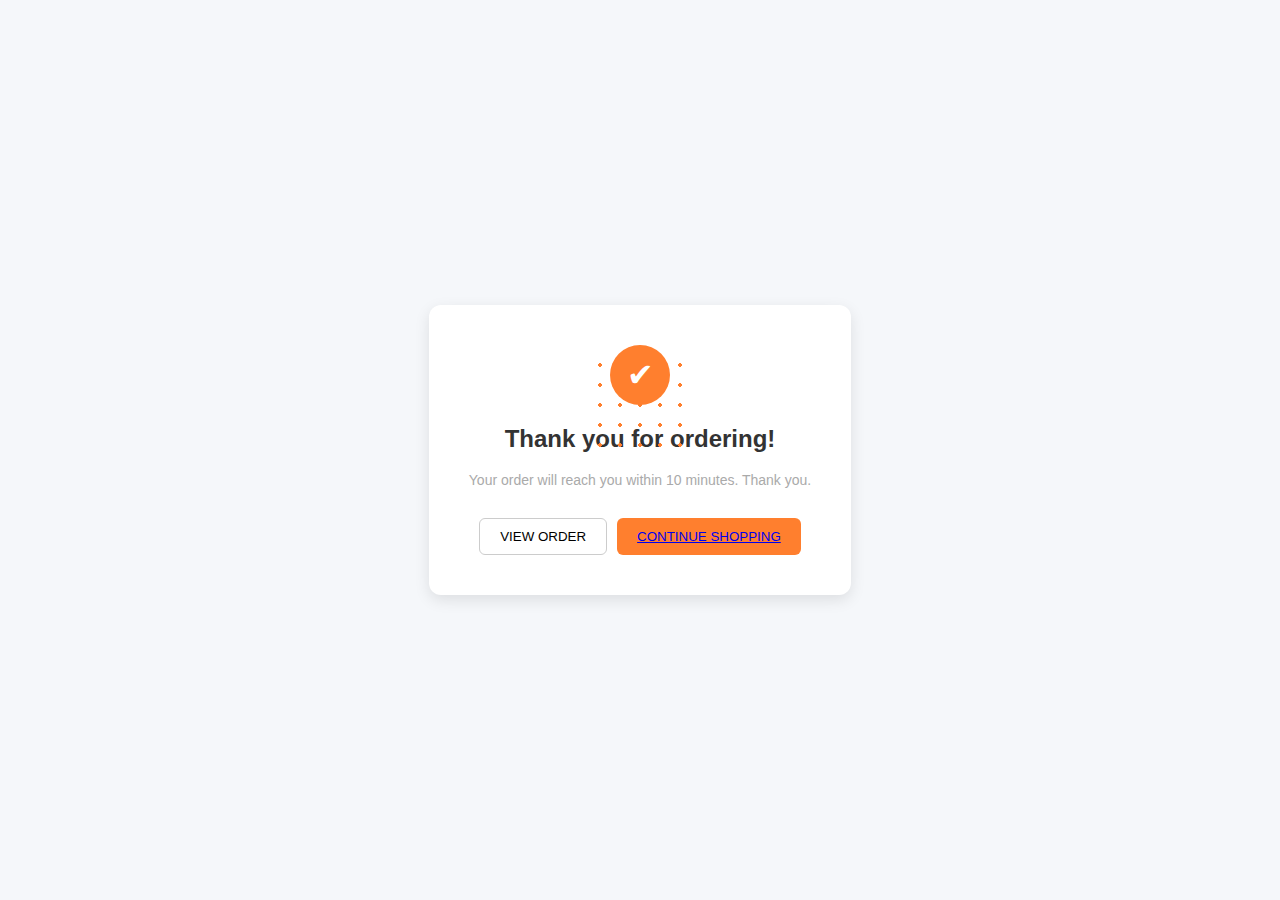
<file: Successful.html>
<!DOCTYPE html>
<html lang="en">
<head>
  <meta charset="UTF-8">
  <title>Order Confirmation</title>
  <link rel="stylesheet" href="style.css">
</head>
<style>
    body {
  margin: 0;
  padding: 0;
  background-color: #f5f7fa;
  font-family: 'Segoe UI', sans-serif;
  display: flex;
  justify-content: center;
  align-items: center;
  height: 100vh;
}

.card {
  background-color: #ffffff;
  border-radius: 12px;
  box-shadow: 0 5px 15px rgba(0,0,0,0.1);
  padding: 40px;
  text-align: center;
  max-width: 400px;
}

.checkmark-container {
  position: relative;
  margin-bottom: 20px;
}

.circle {
  background-color: #ff7f2e;
  color: white;
  width: 60px;
  height: 60px;
  border-radius: 50%;
  font-size: 32px;
  display: flex;
  justify-content: center;
  align-items: center;
  margin: 0 auto;
  position: relative;
  z-index: 2;
}

.dots {
  position: absolute;
  top: 10px;
  left: 50%;
  transform: translateX(-50%);
  width: 100px;
  height: 100px;
  background-image: radial-gradient(circle, #ff7f2e 2px, transparent 2px);
  background-size: 20px 20px;
  z-index: 1;
}

h2 {
  margin-top: 0;
  color: #333;
}

p {
  color: #aaa;
  font-size: 14px;
  margin-bottom: 30px;
}

.buttons {
  display: flex;
  justify-content: center;
  gap: 10px;
}

.view-order {
  background-color: transparent;
  border: 1px solid #ccc;
  padding: 10px 20px;
  border-radius: 6px;
  cursor: pointer;
  transition: 0.3s;
}

.continue-shopping {
  background-color: #ff7f2e;
  color: white;
  border: none;
  padding: 10px 20px;
  border-radius: 6px;
  cursor: pointer;
  transition: 0.3s;
}

.view-order:hover {
  border-color: #999;
}

.continue-shopping:hover {
  background-color: #e76b1a;
}

</style>
<body>
  <div class="card">
    <div class="checkmark-container">
      <div class="circle">
        <span class="checkmark">✔</span>
      </div>
      <div class="dots"></div>
    </div>
    <h2>Thank you for ordering!</h2>
    <p>Your order will reach you within 10 minutes. Thank you.</p>
    <div class="buttons">
      <button class="view-order">VIEW ORDER</button>
      <button class="continue-shopping"><a href="index.html">CONTINUE SHOPPING</a></button>
    </div>
  </div>
</body>
</html>
</file>
<file: style.css>
:root {
            --primary: #6F4E37;
            --secondary: #C4A484;
            --accent: #E5C3A6;
        }
        
        body {
            font-family: 'Poppins', sans-serif;
            background-color: #FAF6F2;
            color: #333;
        }
        
        .hero {
            background: linear-gradient(rgba(0, 0, 0, 0.5), rgba(0, 0, 0, 0.5)), url('https://images.unsplash.com/photo-1445112098124-3e76dd67983c?ixlib=rb-4.0.3&auto=format&fit=crop&w=2070&q=80');
            background-size: cover;
            background-position: center;
            min-height: 80vh;
        }
        
        .menu-item {
            transition: all 0.3s ease;
            box-shadow: 0 4px 6px rgba(0, 0, 0, 0.1);
        }
        
        .menu-item:hover {
            transform: translateY(-5px);
            box-shadow: 0 10px 15px rgba(0, 0, 0, 0.1);
        }
        
        .btn-primary {
            background-color: var(--primary);
            color: white;
        }
        
        .btn-primary:hover {
            background-color: #5a3d2a;
        }
        
        .btn-secondary {
            background-color: var(--secondary);
            color: white;
        }
        
        .btn-secondary:hover {
            background-color: #b18f6e;
        }
        
        .coffee-bean {
            position: absolute;
            opacity: 0.1;
            z-index: 0;
        }
        
        @keyframes fadeIn {
            from {
                opacity: 0;
                transform: translateY(20px);
            }
            to {
                opacity: 1;
                transform: translateY(0);
            }
        }
        
        .animate-fade-in {
            animation: fadeIn 0.6s ease-out forwards;
        }
        
        .modal {
            transition: all 0.3s ease;
            opacity: 0;
            pointer-events: none;
        }
        
        .modal.active {
            opacity: 1;
            pointer-events: all;
        }
        
        .menu-category-btn.active {
            background-color: var(--primary);
            color: white;
        }
        
        .testimonial-card {
            background-color: white;
            box-shadow: 0 4px 6px rgba(0, 0, 0, 0.1);
        }
</file>
